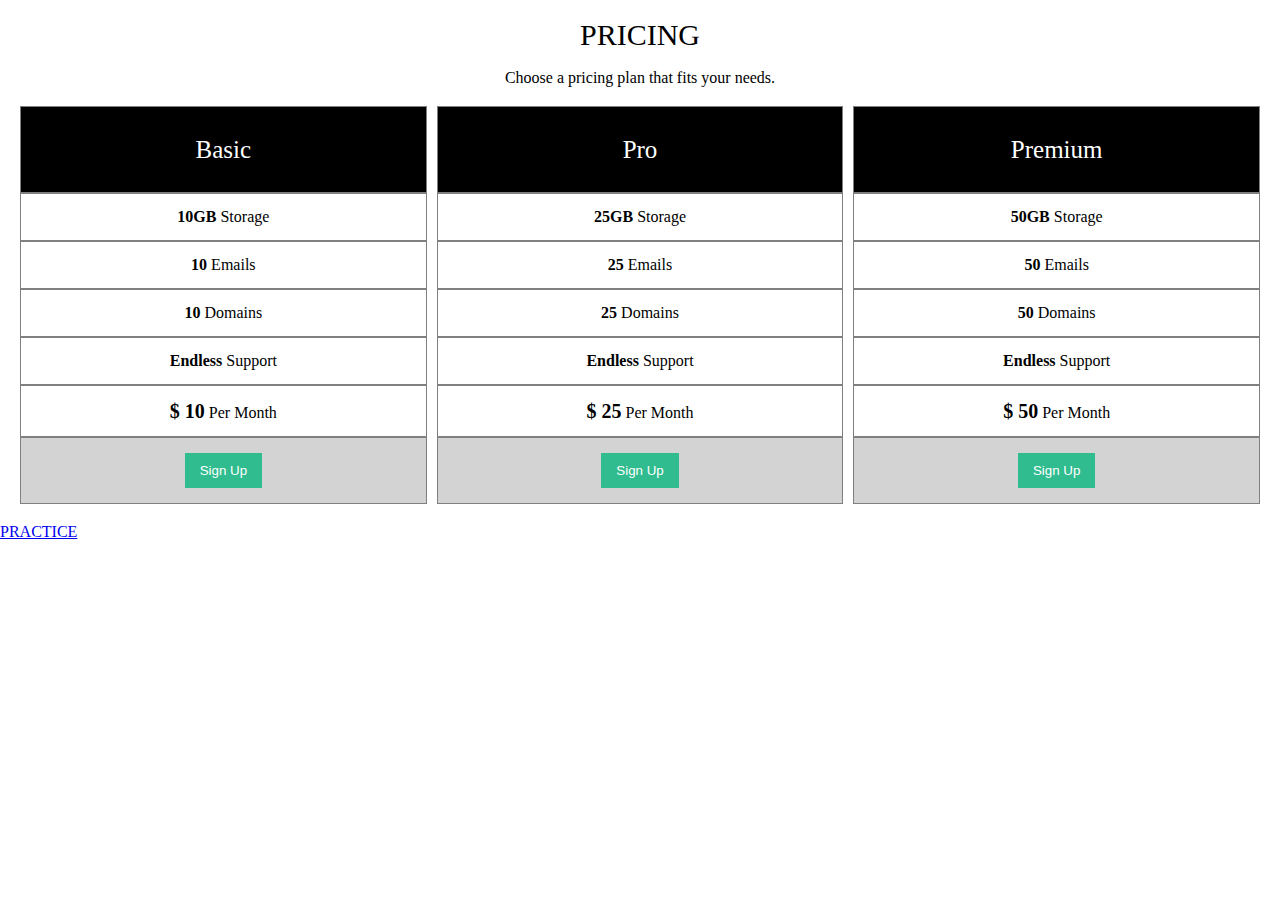
<file: index.html>
<!DOCTYPE html>
<html lang="en">
<head>
    <meta charset="UTF-8">
    <meta name="viewport" content="width=device-width, initial-scale=1.0">
    <title>Document</title>
<link rel="stylesheet" href="./reset.css">
<link rel="stylesheet" href="./style.css">
</head>
<body>
    <section class="wrapper">
        <h1 class="name-card">pricing</h1>
        <p class="info-text">Choose a pricing plan that fits your needs.</p>
        <ul class="price-list">
            <li class="price-item">
                <h2 class="price-option item">basic</h2>
                <p class="price-func item"><em class="text-bold">10GB</em> storage</p>
                <p class="price-func item"><em class="text-bold">10</em> emails</p>
                <p class="price-func item"><em class="text-bold">10</em> domains</p>
                <p class="price-func item"><em class="text-bold">endless</em> support</p>
                <p class="price-sum item"><em class="text-bold text-price">$ 10</em><em class="duration"> per month</em></p>
                <div class="price-btn item">
                    <button class="btn">sign up</button>
                </div>
            </li>
            <li class="price-item">
                <h2 class="price-option item">pro</h2>
                <p class="price-func item"><em class="text-bold">25GB</em> storage</p>
                <p class="price-func item"><em class="text-bold">25</em> emails</p>
                <p class="price-func item"><em class="text-bold">25</em> domains</p>
                <p class="price-func item"><em class="text-bold">endless</em> support</p>
                <p class="price-sum item"><em class="text-bold  text-price">$ 25</em><em class="duration"> per month</em></p>
                <div class="price-btn item">
                    <button class="btn">sign up</button>
                </div>
            </li>
            <li class="price-item">
                <h2 class="price-option item">premium</h2>
                <p class="price-func item"><em class="text-bold">50GB</em> storage</p>
                <p class="price-func item"><em class="text-bold">50</em> emails</p>
                <p class="price-func item"><em class="text-bold">50</em> domains</p>
                <p class="price-func item"><em class="text-bold">endless</em> support</p>
                <p class="price-sum item"><em class="text-bold  text-price">$ 50</em><em class="duration"> per month</em></p>
                <div class="price-btn item">
                    <button class="btn">sign up</button>
                </div>
            </li>
        </ul>
    </section>

    <a href="./index1.html">PRACTICE</a>
</body>
</html>
</file>
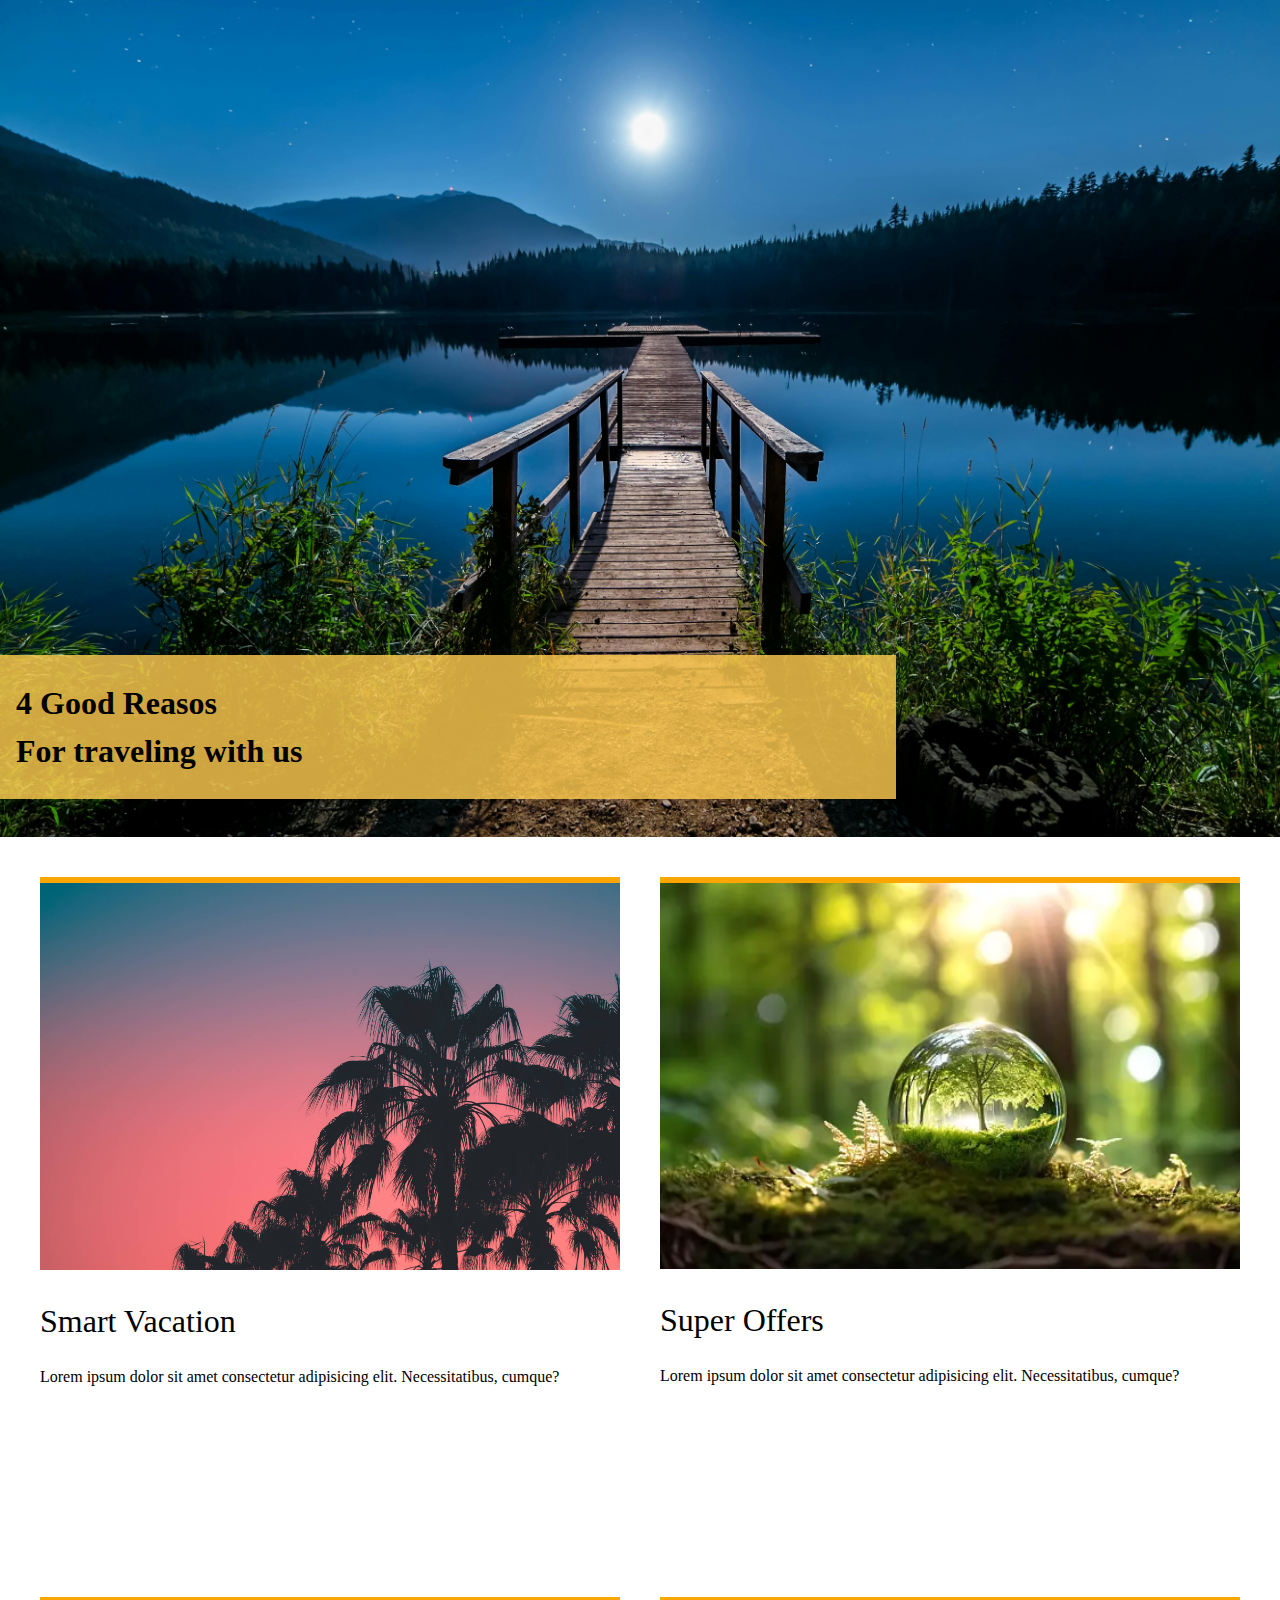
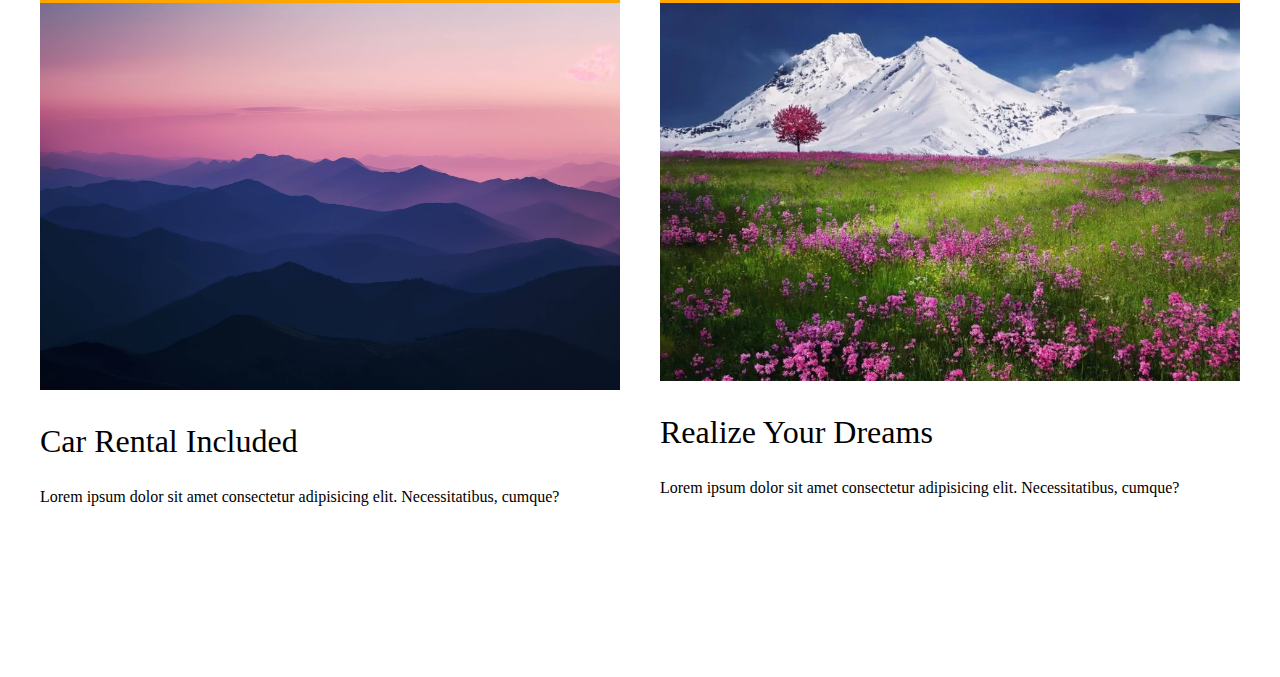
<file: index10.html>
<!DOCTYPE html>
<html lang="en">
  <head>
    <meta charset="UTF-8" />
    <meta name="viewport" content="width=device-width, initial-scale=1.0" />
    <title>Document</title>
    <link rel="stylesheet" href="./style10.css" />
  </head>
  <body>
    <main class="grid-container">
      <section class="first-screen">
        <article class="first-screen-text">
            <h1>4 Good Reasos</h1>
            <p>For traveling with us</p>
        </article>
      </section>
      <article class="card">
        <img
          src="./assets/nature/silhouette-of-palm-trees-after-sunset-free-photo.jpg"
          alt=""
        />
        <h2>Smart Vacation</h2>
        <p>
          Lorem ipsum dolor sit amet consectetur adipisicing elit.
          Necessitatibus, cumque?
        </p>
      </article>
      <article class="card">
        <img
        src="./assets/nature/istockphoto-1488944909-170667a.webp"
        alt=""
      />
    
        <h2>Super Offers</h2>
        <p>
          Lorem ipsum dolor sit amet consectetur adipisicing elit.
          Necessitatibus, cumque?
        </p>
      </article>
      <article class="card">
        <img
          src="./assets/nature/beautiful-nature-scenery-with-mountains-and-purple-sky-free-photo.jpeg"
          alt=""
        />
        <h2>Car Rental Included</h2>
        <p>
          Lorem ipsum dolor sit amet consectetur adipisicing elit.
          Necessitatibus, cumque?
        </p>
      </article>
      <article class="card">
        <img
        src="./assets/nature/naturfotografie-anleitung-tipps-kameras-800x522.webp"
        alt=""
      />
        <h2>Realize Your Dreams</h2>
        <p>
          Lorem ipsum dolor sit amet consectetur adipisicing elit.
          Necessitatibus, cumque?
        </p>
      </article>
    </main>
  </body>
</html>
</file>
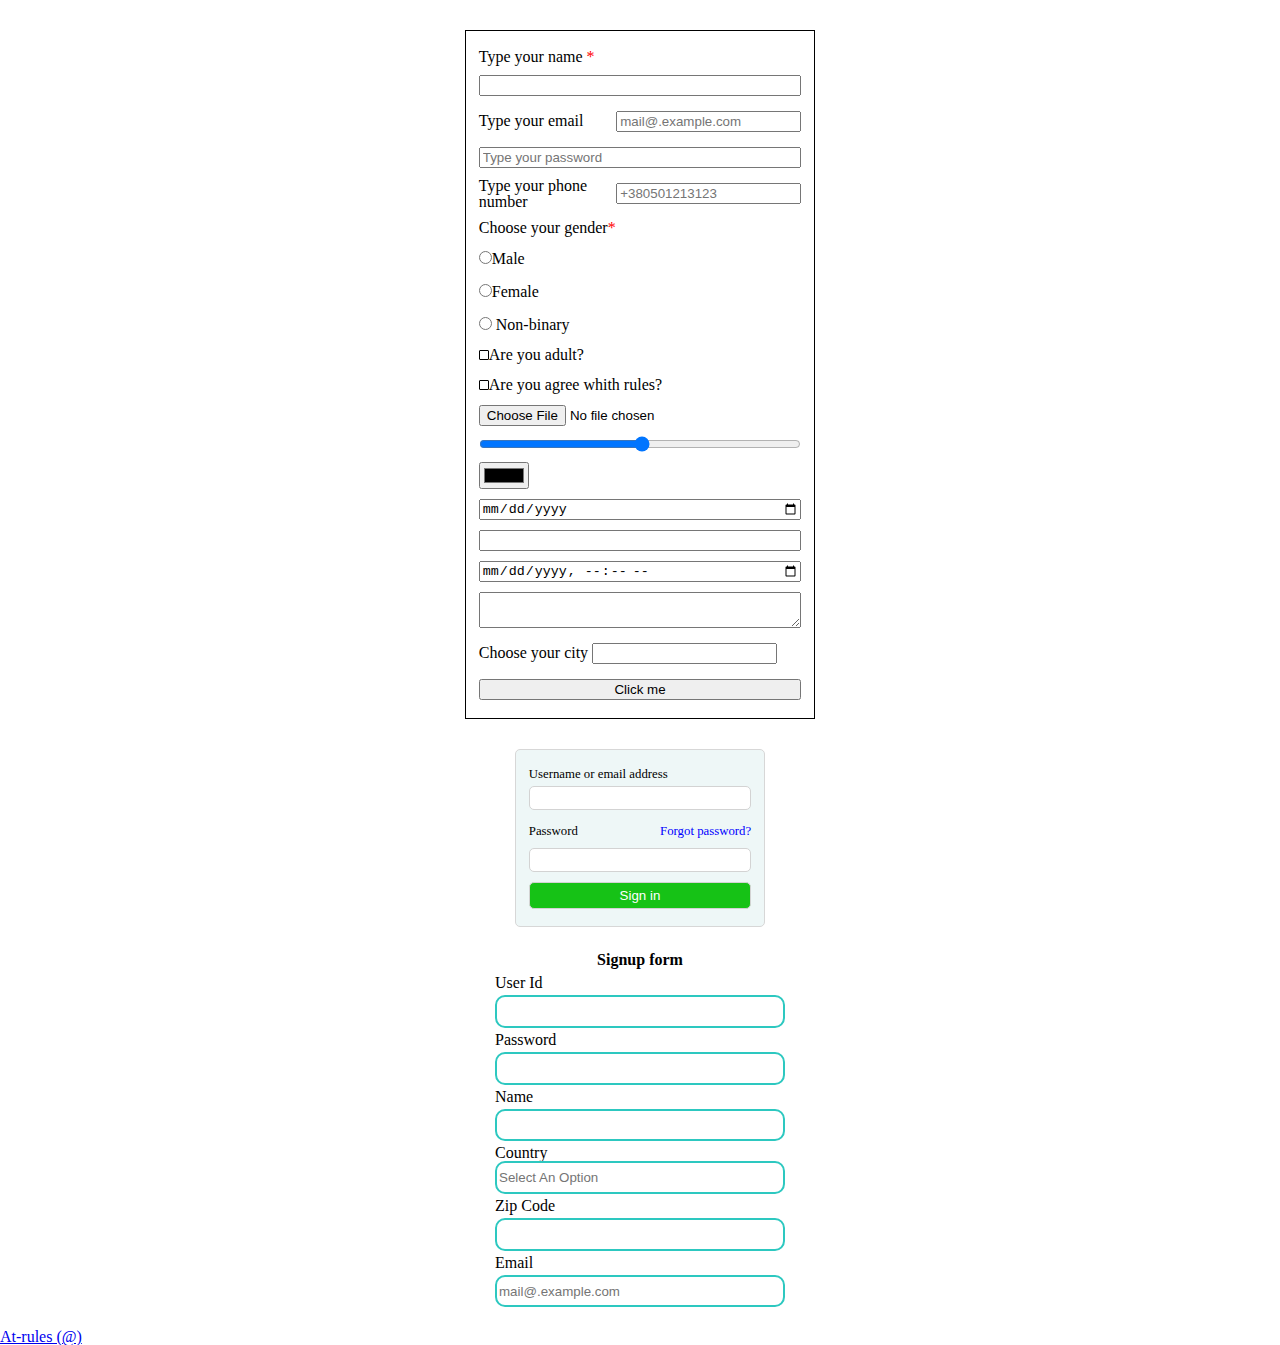
<file: index3.html>
<!DOCTYPE html>
<html lang="en">
  <head>
    <meta charset="UTF-8" />
    <meta name="viewport" content="width=device-width, initial-scale=1.0" />
    <title>FORMS</title>
    <link rel="stylesheet" href="./reset.css" />
    <link rel="stylesheet" href="./style3.css" />
  </head>
  <body>
    <form method="get" class="form">
      <label for="name-field">
        Type your name <span class="red-star">*</span>
      </label>
      <input type="text" id="name-field" name="username" required />

      <label class="flex-row">
        Type your email
        <input type="email" placeholder="mail@.example.com" name="email" />
      </label>

      <input type="password" placeholder="Type your password" required />

      <label class="flex-row" for="tel-number">
        Type your phone number
        <input type="tel" id="tel-number" placeholder="+380501213123" />
      </label>

      <span class="gender-label"> Choose your gender</span>

      <label>
        <input type="radio" name="gender" value="male" required />Male</label
      >
      <label><input type="radio" name="gender" value="female" />Female</label>
      <label>
        <input type="radio" name="gender" value="non-binary" /> Non-binary
      </label>

      <label class="checkbox-label"
        ><input type="checkbox" name="adult" />Are you adult?</label
      >
      <label class="checkbox-label">
        <input type="checkbox" name="agree" />Are you agree whith rules?</label
      >

      <input type="file" />
      <input type="hidden" />
      <input type="range" min="1" max="100" id="range" />
      <input type="color" />

      <input type="date" />
      <input type="datetime" />
      <input type="datetime-local" />

      <textarea name="" id=""></textarea>

      <label for="">
        Choose your city
        <input type="text" name="city" list="city-list" />
        <datalist id="city-list">
          <option value="Kyiv">Kyiv</option>
          <option value="Odesa">Odesa</option>
          <option value="Kharkiv">Kharkiv</option>
          <option value="Lviv">Lviv</option>
        </datalist>
      </label>

      <button>Click me</button>
    </form>

    <form class="form-practice">
      <label for="name"> Username or email address</label>
      <input type="text" />
      <label for="password" class="label-password">
        Password
        <a href="" class="link">Forgot password?</a>
      </label>
      <input type="password" />
      <button class="button">Sign in</button>
    </form>

    <form class="signup-form">
      <h1 class="form-text">Signup form</h1>
      <label for="user-id">User Id</label>
      <input type="text" id="user-id" name="user-id" />
      <label for="pass">Password</label>
      <input type="text" id="pass" name="pass" />
      <label for="name">Name</label>
      <input type="text" id="name" name="name" />
      <label class="country"
        >Country
        <input
          type="text"
          name="country"
          list="country"
          placeholder="Select An Option"
        />
        <datalist id="country">
          <option value="Kyiv">Kyiv</option>
          <option value="Odesa">Odesa</option>
          <option value="Kharkiv">Kharkiv</option>
          <option value="Lviv">Lviv</option>
        </datalist></label
      >
      <label for="zip">Zip Code</label>
      <input type="text" id="zip" name="zip" />
      <label for="email">Email</label>
      <input
        type="email"
        id="email"
        name="email"
        placeholder="mail@.example.com"
      />
    </form>
    <a href="./index4.html">At-rules (@)</a>
  </body>
</html>
</file>
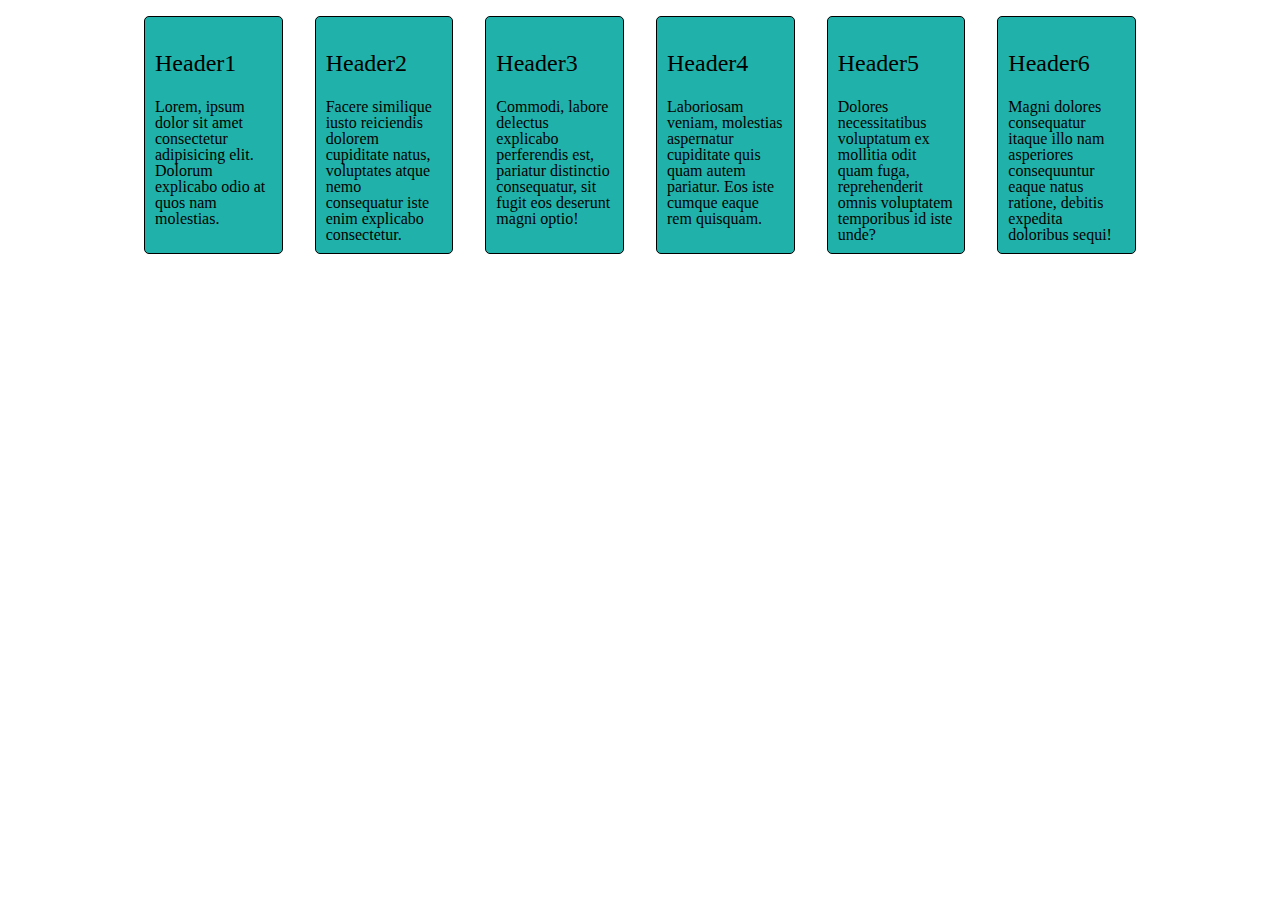
<file: index4.html>
<!DOCTYPE html>
<html lang="en">
<head>
    <meta charset="UTF-8">
    <meta name="viewport" content="width=device-width, initial-scale=1.0">
    <title>Document</title>
    <link rel="stylesheet" href="./style4.css">
</head>
<body>
    
<main>
    <article>
        <h1>Header1</h1>
        <p>Lorem, ipsum dolor sit amet consectetur adipisicing elit. Dolorum explicabo odio at quos nam molestias.</p>
    </article>
    <article>
        <h1>Header2</h1>
        <p>Facere similique iusto reiciendis dolorem cupiditate natus, voluptates atque nemo consequatur iste enim explicabo consectetur.</p>
    </article>
    <article>
        <h1>Header3</h1>
        <p>Commodi, labore delectus explicabo perferendis est, pariatur distinctio consequatur, sit fugit eos deserunt magni optio!</p>
    </article>
    <article>
        <h1>Header4</h1>
        <p>Laboriosam veniam, molestias aspernatur cupiditate quis quam autem pariatur. Eos iste cumque eaque rem quisquam.</p>
    </article>
    <article>
        <h1>Header5</h1>
        <p>Dolores necessitatibus voluptatum ex mollitia odit quam fuga, reprehenderit omnis voluptatem temporibus id iste unde?</p>
    </article>
    <article>
        <h1>Header6</h1>
        <p>Magni dolores consequatur itaque illo nam asperiores consequuntur eaque natus ratione, debitis expedita doloribus sequi!</p>
    </article>
</main>

</body>
</html>
</file>
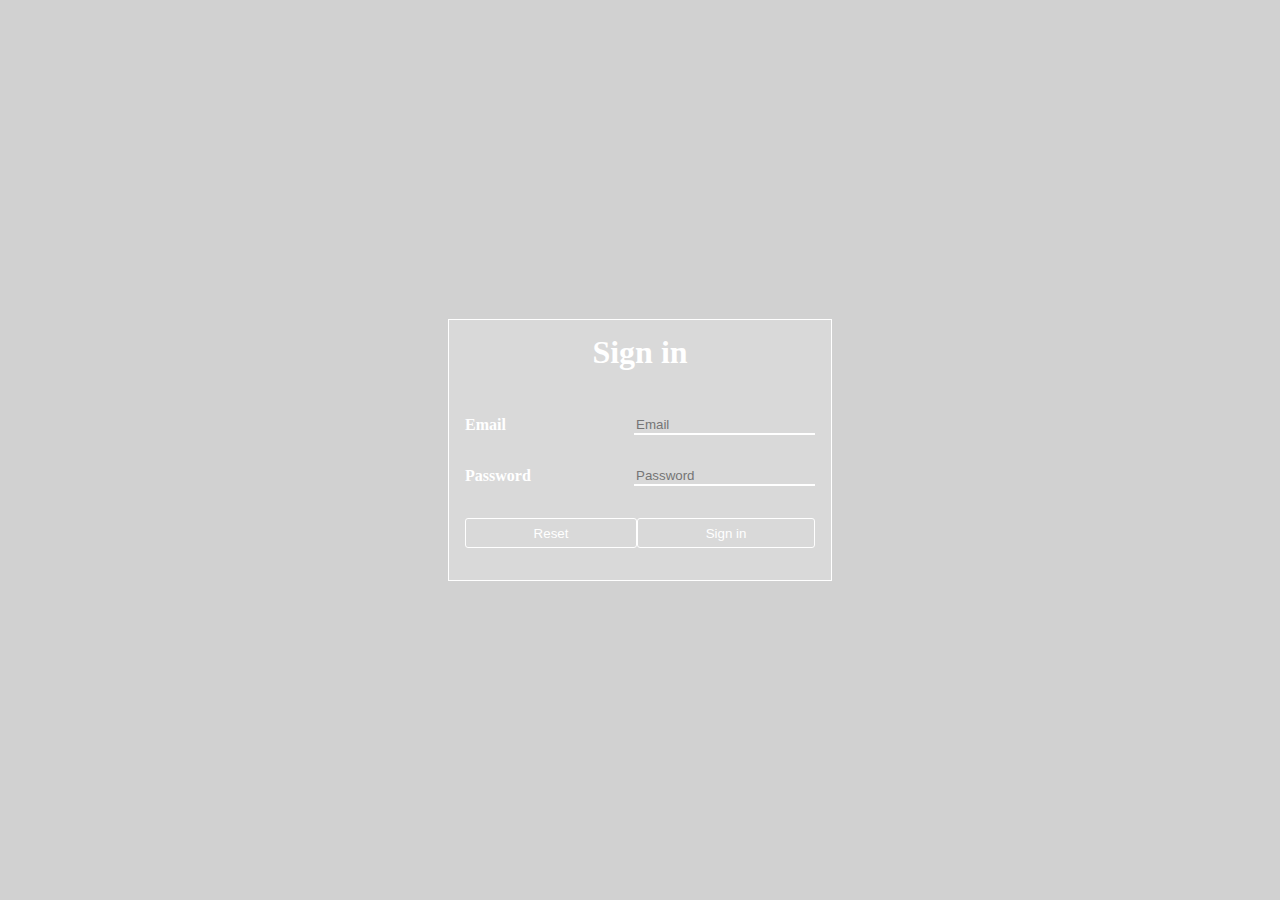
<file: index5.html>
<!DOCTYPE html>
<html lang="en">
  <head>
    <meta charset="UTF-8" />
    <meta name="viewport" content="width=device-width, initial-scale=1.0" />
    <title>Document</title>
    <link rel="stylesheet" href="./style5.css" />
  </head>
  <body>
    <main class="background">
      <form class="form">
        <h1>Sign in</h1>
        <label class="flex-wrapper">
          Email
          <input type="email" placeholder="Email" name="email" />
        </label>
        <label class="flex-wrapper">
          Password
          <input type="password" placeholder="Password" />
        </label>
        <div class="flex-wrapper">
          <button>Reset</button>
          <button>Sign in</button>
        </div>
      </form>
    </main>
  </body>
</html>
</file>
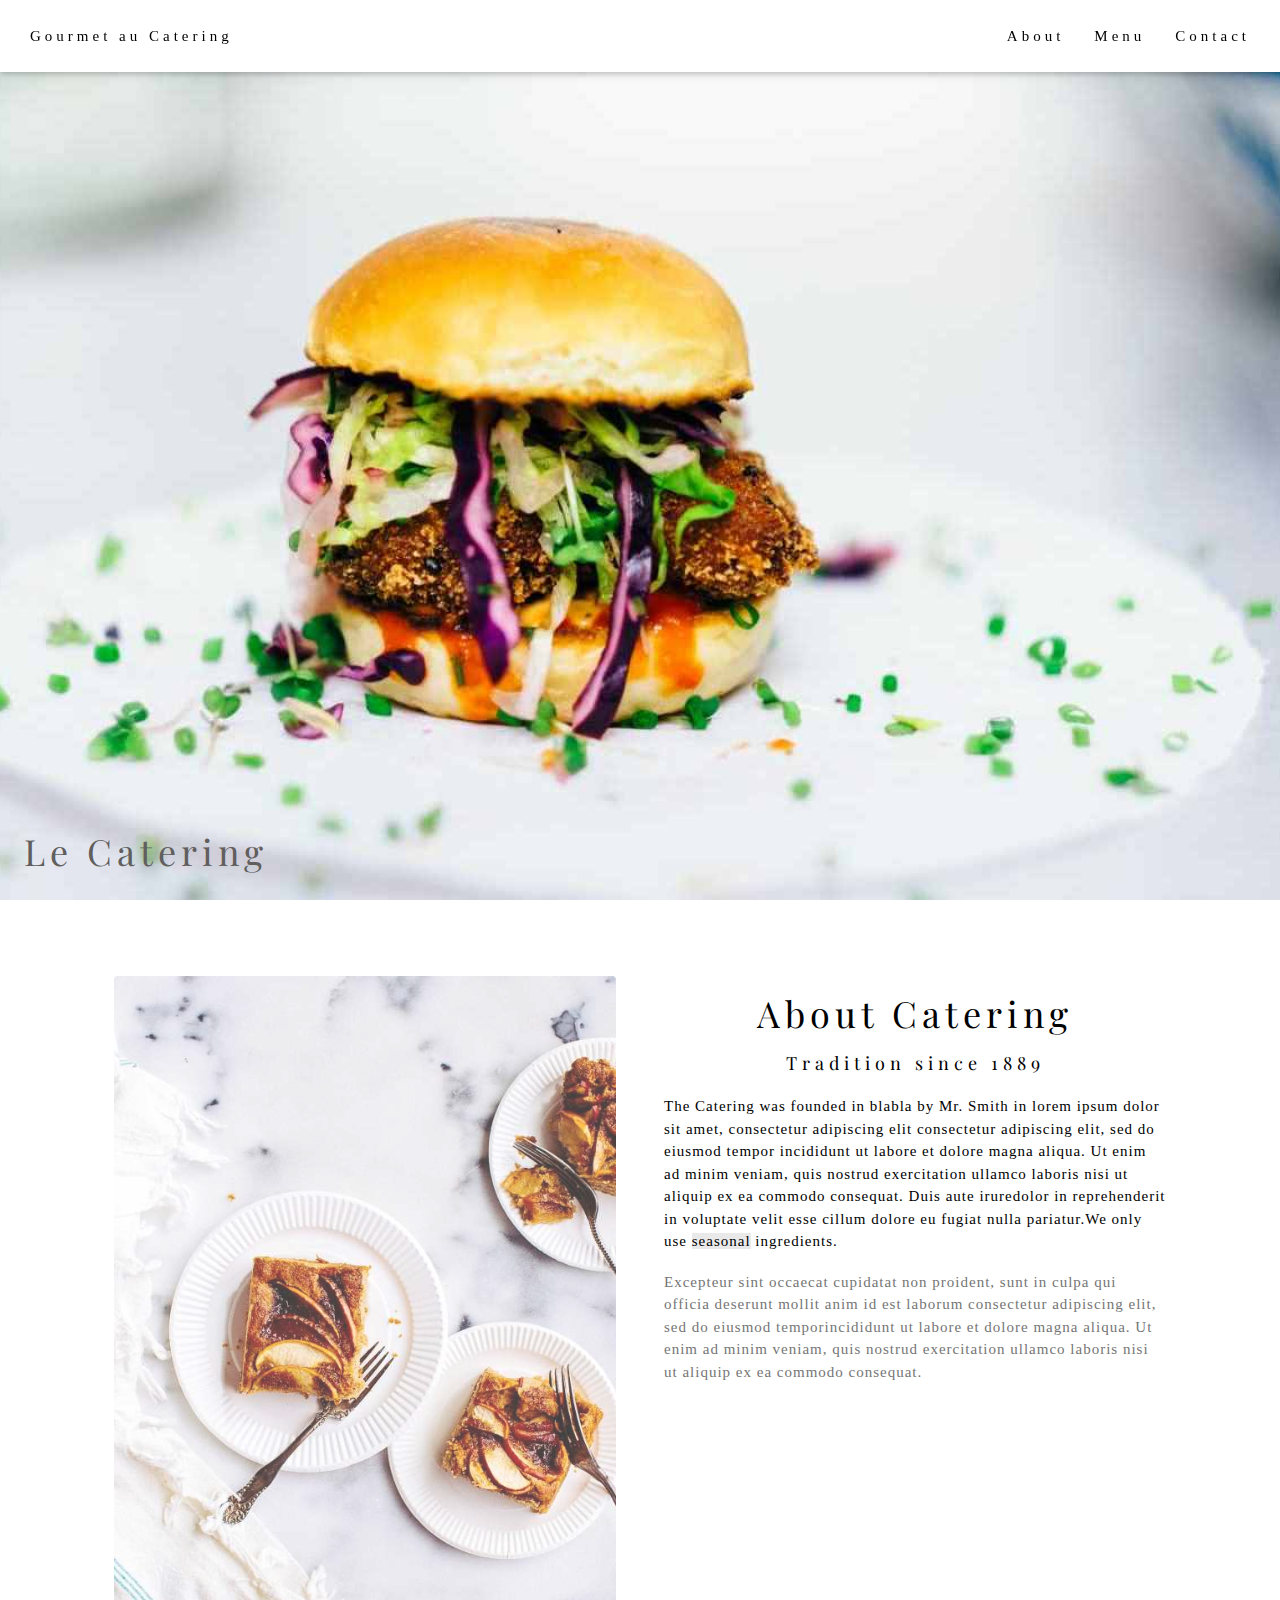
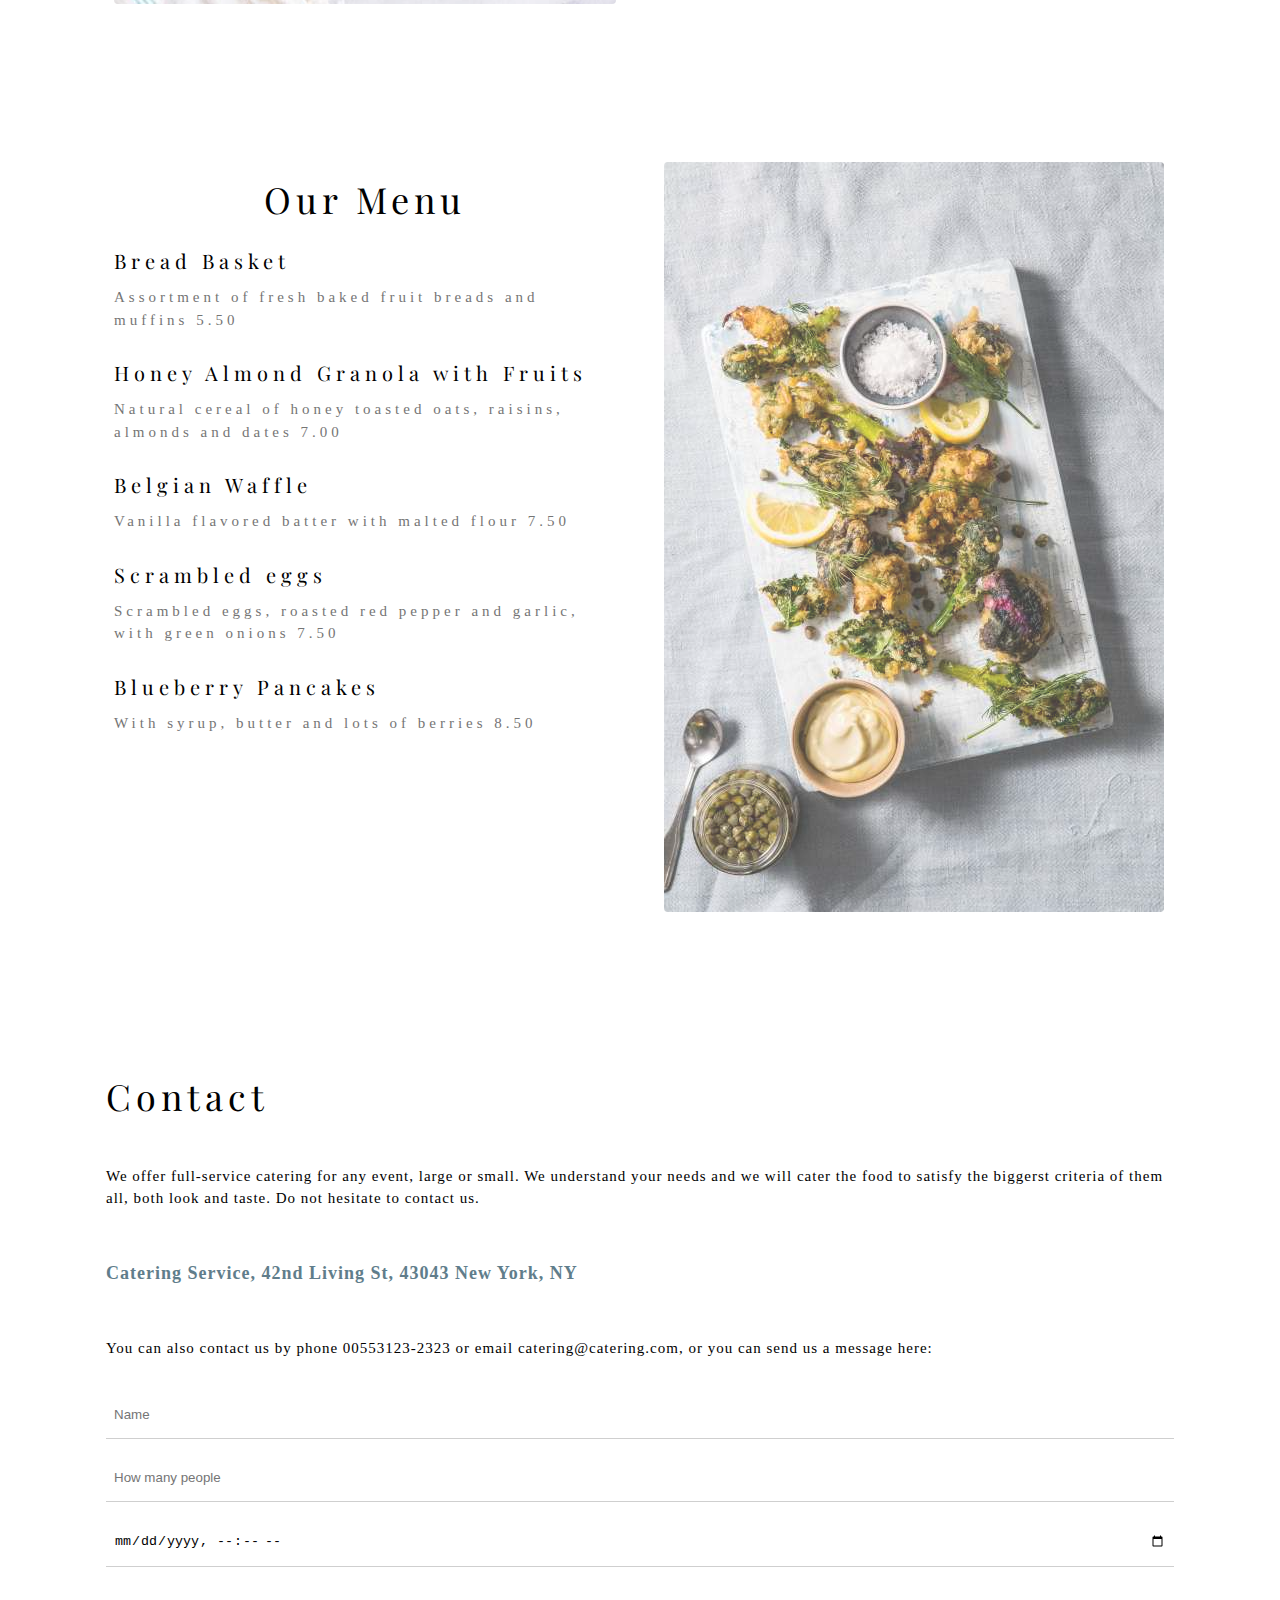
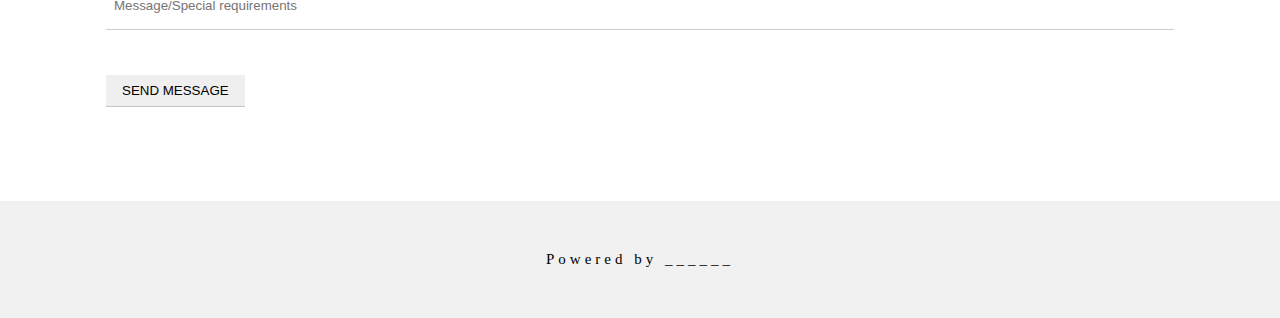
<file: index8.html>
<!DOCTYPE html>
<html lang="en">
  <head>
    <meta charset="UTF-8" />
    <meta name="viewport" content="width=device-width, initial-scale=1.0" />
    <title>Document</title>
    <link rel="stylesheet" href="./style8.css" />
  </head>
  <body>
    <header class="header">
      <a href="#">Gourmet au Catering</a>
      <nav>
        <ul class="nav-list">
          <li><a href="">About</a></li>
          <li><a href="">Menu</a></li>
          <li><a href="">Contact</a></li>
        </ul>
      </nav>
    </header>
    <section class="banner">
      <h1 class="banner-text fontfamily-second">Le Catering</h1>
    </section>
 
    <main class="main-wrapper">
   <section class="section">
      <div class="section-wrapper about-img">
        <img
          src="./assets/tablesetting2.jpg"
          alt=""
          class="section-img"
          width="600"
          height="750"
        />
      </div>
      <div  class="section-wrapper">
        <h2 class="section-name fontfamily-second">About Catering</h2>
        <h3 class="section-text fontfamily-second">Tradition since 1889</h3>
        <p class="section-description">
          The Catering was founded in blabla by Mr. Smith in lorem ipsum dolor
          sit amet, consectetur adipiscing elit consectetur adipiscing elit, sed
          do eiusmod tempor incididunt ut labore et dolore magna aliqua. Ut enim
          ad minim veniam, quis nostrud exercitation ullamco laboris nisi ut
          aliquip ex ea commodo consequat. Duis aute iruredolor in reprehenderit
          in voluptate velit esse cillum dolore eu fugiat nulla pariatur.We only
          use <span class="special">seasonal</span> ingredients.
          <p  class="section-description text-gray">
            Excepteur sint occaecat cupidatat non proident, sunt in culpa qui
            officia deserunt mollit anim id est laborum consectetur adipiscing
            elit, sed do eiusmod temporincididunt ut labore et dolore magna
            aliqua. Ut enim ad minim veniam, quis nostrud exercitation ullamco
            laboris nisi ut aliquip ex ea commodo consequat.
          </p>
        </p>
      </div>
    </section>
    <section class="section menu">
        <div class="section-wrapper">
            <h2 class="section-name fontfamily-second">Our Menu</h2>
<ul class="menu-list">
    <li>
        <h3 class="section-text fontfamily-second menu-text">Bread Basket</h3>
        <p class="menu-desc text-gray">Assortment of fresh baked fruit breads and muffins 5.50</p>
    </li>
    <li>
        <h3 class="section-text fontfamily-second menu-text">Honey Almond Granola with Fruits</h3>
        <p class="menu-desc text-gray">Natural cereal of honey toasted oats, raisins, almonds and dates 7.00</p>
    </li>
    <li>
        <h3 class="section-text fontfamily-second menu-text">Belgian Waffle</h3>
        <p class="menu-desc text-gray">Vanilla flavored batter with malted flour 7.50</p>
    </li>
    <li>
        <h3 class="section-text fontfamily-second menu-text">Scrambled eggs</h3>
        <p class="menu-desc text-gray">Scrambled eggs, roasted red pepper and garlic, with green onions 7.50</p>
    </li>
    <li>
        <h3 class="section-text fontfamily-second menu-text">Blueberry Pancakes</h3>
        <p class="menu-desc text-gray">With syrup, butter and lots of berries 8.50</p>
    </li>
</ul>
        </div>
        <div class="section-wrapper">
            <img src="./assets/tablesetting.jpg" alt="" class="section-img">
        </div>
    </section>
    <section  class="section contact">
      <h2  class="section-name fontfamily-second">Contact</h2>
      <p class="contact-text desc">We offer full-service catering for any event, large or small. We understand your needs and we will cater the food to satisfy the biggerst criteria of them all, both look and taste. Do not hesitate to contact us.
      </p>
      <address class="contact-text desc address">Catering Service, 42nd Living St, 43043 New York, NY</address>
      <p class="contact-text desc">You can also contact us by phone 00553123-2323 or email catering@catering.com, or you can send us a message here:</p>
      <form class="form">
        <input type="text" placeholder="Name">
        <input type="number" placeholder="How many people">
        <input type="datetime-local">
        <input type="text" placeholder="Message/Special requirements">
        <button class="button">SEND MESSAGE</button>

      </form>
    </section>
    </main>
    <footer class="footer">
      <p>Powered by ______</p>
    </footer>
  </body>
</html>
</file>
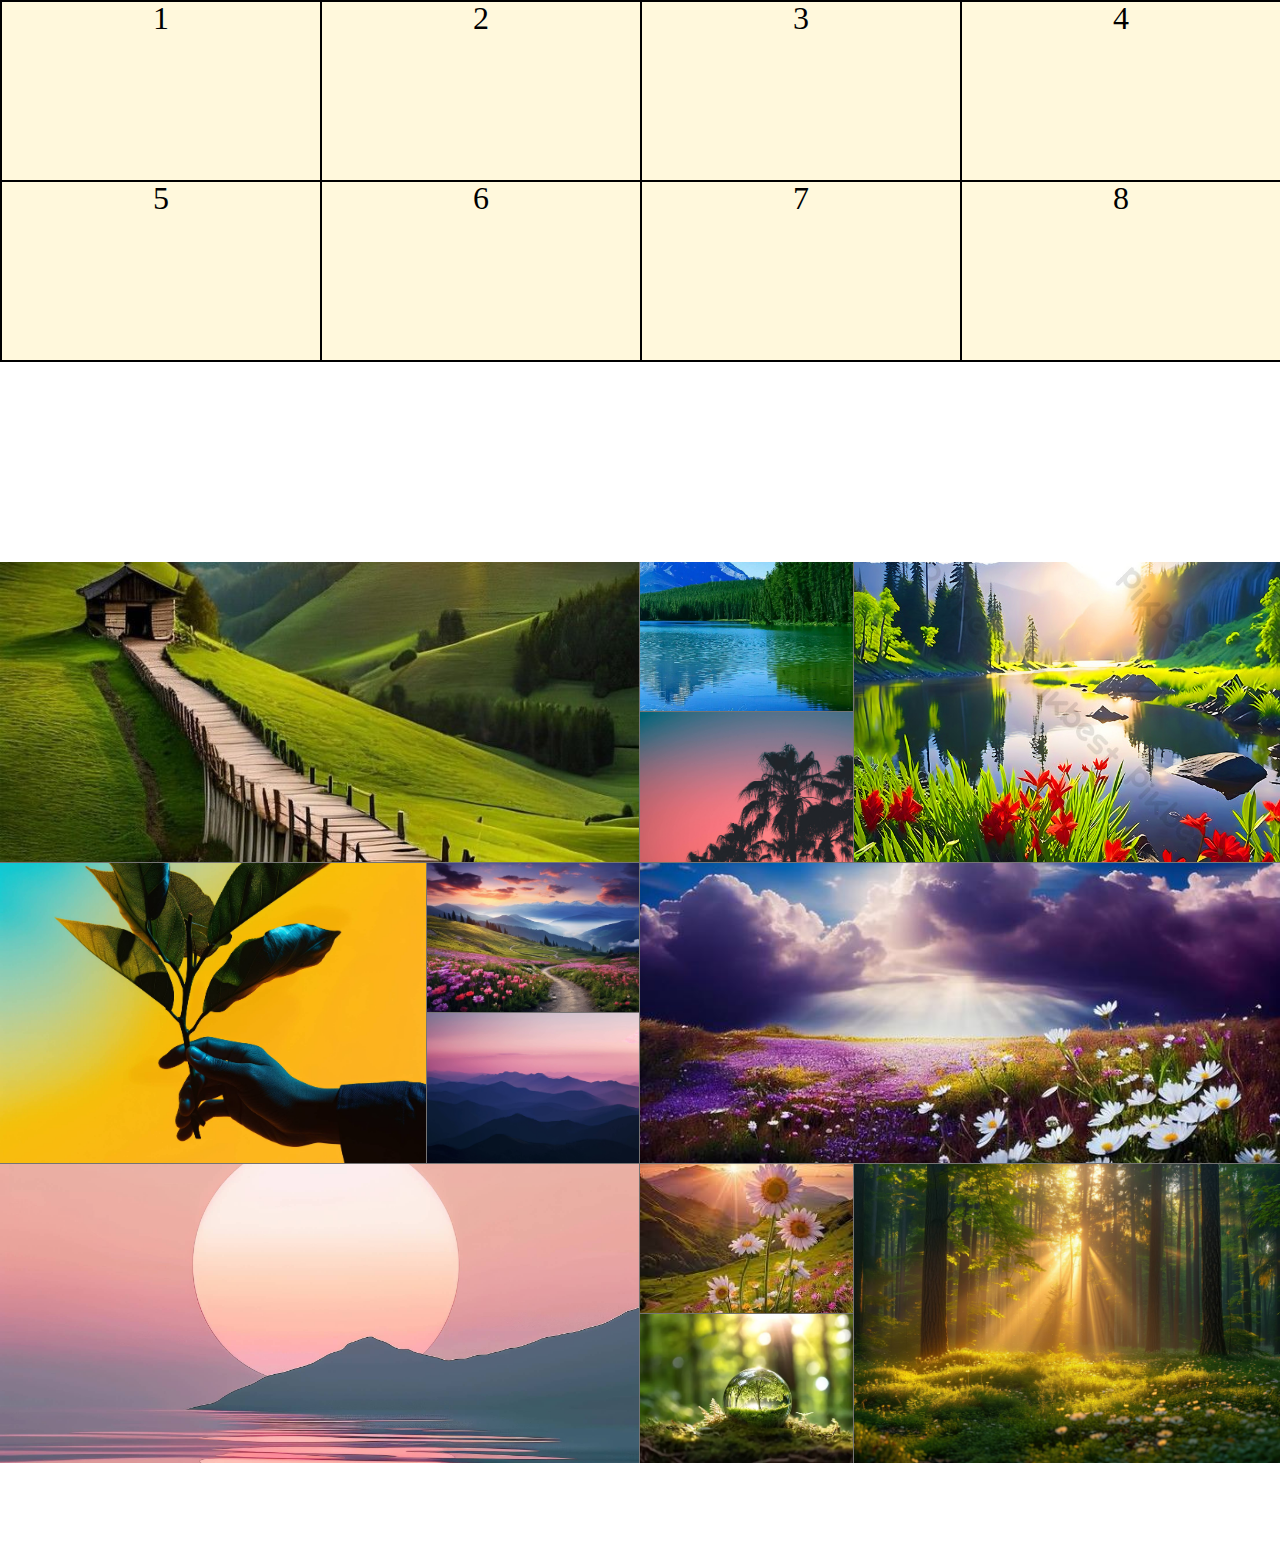
<file: index9.html>
<!DOCTYPE html>
<html lang="en">
<head>
    <meta charset="UTF-8">
    <meta name="viewport" content="width=device-width, initial-scale=1.0">
    <title>Document</title>
    <link rel="stylesheet" href="./style9.css">
</head>
<body>
    
    <section class="container">
        <div class="box">1</div>
        <div class="box">2</div>
        <div class="box">3</div>
        <div class="box">4</div>
        <div class="box">5</div>
        <div class="box">6</div>
        <div class="box">7</div>
        <div class="box">8</div>
    </section>

<section class="wrapper">
    <div class="div-box one"><img class="img" src="./assets/nature/05d6f878f59b81023aa4394049f4bc9b.jpg" alt=""></div>
    <div class="div-box two"><img class="img" src="./assets/nature/199382704780384262ec652f48201f8c.jpg" alt=""></div>
    <div class="div-box three"><img class="img" src="./assets/nature/silhouette-of-palm-trees-after-sunset-free-photo.jpg" alt=""></div>
    <div class="div-box four"><img class="img" src="./assets/nature/598pIkbEsTBVS.jpg!bw700.jpeg" alt=""></div>
    <div class="div-box five"><img class="img" src="./assets/nature/artistic-photo-of-a-hand-holding-citrus-leaves-free-photo.jpeg" alt=""></div>
    <div class="div-box six"><img class="img" src="./assets/nature/beautiful-nature-mountain-scenery-with-flowers-free-photo.jpg" alt=""></div>
    <div class="div-box seven"><img class="img" src="./assets/nature/beautiful-nature-scenery-with-mountains-and-purple-sky-free-photo.jpeg" alt=""></div>
    <div class="div-box eight"><img class="img" src="./assets/nature/beautiful-spring-summer-natural-landscape-with-a-field-of-purple-clover-flowers-generate-ai-photo.jpeg" alt=""></div>
    <div class="div-box nine"><img class="img" src="./assets/nature/big-beautiful-sun-setting-over-cliffs-and-sea-surface-free-photo.jpeg" alt=""></div>
    <div class="div-box ten"><img class="img" src="./assets/nature/images.jpeg" alt=""></div>
    <div class="div-box eleven"><img class="img" src="./assets/nature/istockphoto-1488944909-170667a.webp" alt=""></div>
    <div class="div-box twelve"><img class="img" src="./assets/nature/magical-spring-forest-scenery-during-morning-breeze-free-photo.jpg" alt=""></div>
</section>

</body>
</html>
</file>
<file: style.css>
.wrapper {
  width: 100%;
  height: 100%;
  text-align: center;
  padding: 20px 20px;
  display: flex;
  flex-direction: column;
  justify-content: space-between;
}

.name-card {
    padding-bottom: 20px;
  font-size: 30px;
  text-transform: uppercase;
}

.info-text {
    padding-bottom: 20px;

}

.price-list {
  display: flex;
  justify-content: stretch;
  gap: 10px;
}

.price-item {
  width: 100%;
}

.item {
  border: 0.5px solid gray;
  padding: 15px;
  text-transform: capitalize;
}

.price-option {
  color: white;
  background-color: black;
  padding: 30px 0;
  font-size: 25px;
}

.price-func {

}

.price-sum {
}

.text-bold {
    font-weight: bold;
}

.text-price {
    font-size: 20px;

}

.durarion {

}

.price-btn {
    background-color: lightgray;
}

.btn {
    padding: 10px 15px;
    background-color: rgb(48, 188, 142);
    border: none;
    color: white;
    text-transform: capitalize;
}
</file>
<file: style3.css>
.form {
  width: 350px;
  display: flex;
  flex-direction: column;
  border: 1px solid black;
  margin: 0 auto;
  padding: 1%;
  margin-top: 30px;
}

.form * {
  margin: 5px 0;
}

.red-star {
  color: red;
}

.flex-row {
  display: flex;
  flex-direction: row;
  align-items: center;
  justify-content: space-between;
}

/* label[for="name-field"] {
    background-color: blanchedalmond;
} */

.gender-label::after {
  content: "*";
  color: red;
}

.checkbox-label {
  display: flex;
  align-items: center;
}
/* input:required {
    background-color: cadetblue;
} */

input[type="checkbox"] {
  appearance: none;
  width: 10px;
  height: 10px;
  background-color: white;
  border: 1px solid black;
  border-radius: 1px;
}

input[type="checkbox"]:checked {
  background-color: black;
  background-image: url(https://encrypted-tbn0.gstatic.com/images?q=tbn:ANd9GcSc13vIs3aB_lgliuE_qsimXOwDqKd9T2lP0w&s);
  background-size: cover;
}

.form-practice {
  font-size: 0.8em;
  width: 250px;
  display: flex;
  flex-direction: column;
  border: 1px solid rgb(215, 215, 215);
  border-radius: 5px;
  margin: 0 auto;
  padding: 1%;
  margin-top: 30px;
  background-color: rgb(238, 247, 247);
}

.form-practice * {
  margin: 5px 0;
}

.form-practice input {
  height: 1.5em;
  border: 1px solid lightgray;

  border-radius: 5px;
  margin-top: 0;
}

.label-password {
  display: flex;
  flex-direction: row;
  align-items: center;
  justify-content: space-between;
}

.link {
  text-decoration: none;
  color: blue;
}

.button {
  color: white;
  background-color: rgb(22, 194, 22);
  padding: 5px;
  border: 1px solid lightgray;
  border-radius: 5px;
}

.signup-form {
  width: 350px;
  display: flex;
  flex-direction: column;
  background-color: rgb(255, 255, 255);
  padding: 20px;
  border-radius: 10px;
  margin: 0 auto;
}

.signup-form * {
  margin: 2px 10px;
}

.signup-form input {
  border: 2px solid rgb(45, 200, 192);
  border-radius: 10px;
  height: 2em;
}

.country {
    display: flex;
    flex-direction: column;
    
}

.country input {
    margin: 0;
}

.form-text {
  margin: 5px 0;
  text-align: center;
  font-weight: bold;
}
</file>
<file: style10.css>
@import url(./reset.css);

.grid-container {
  display: grid;
  grid-template-columns: repeat(2, 1fr);
  grid-template-rows: 93vh repeat(2, 80vh);
  /* gap: 1em; */
  ove
}

.first-screen {
  /* background-image: url(./assets/nature/silhouette-of-palm-trees-after-sunset-free-photo.jpg); */
  background-image: url(./assets/nature/pexels-souvenirpixels-414612.jpg);
  background-size: cover;
  background-repeat: no-repeat;
  background-position: center;
  grid-column: 1/3;
  display: flex;
  flex-direction: column;
  justify-content: flex-end;
}

.first-screen-text {
  font-size: 2em;
  font-weight: 800;
  width: 70%;
  background-color: rgba(255, 203, 80, 0.813);
  cursor: pointer;
  padding: 0.5em 0;
  margin-bottom: 3%;
}

.first-screen-text * {
  margin: 0.5em;
}

.first-screen-text:hover {
  background-color: rgba(255, 203, 80, 0.569);
}

.card {
  border-top: 6px solid orange;
  margin: 40px 20px;
}

.card:nth-child(even) {
  margin-left: 40px;
}

.card:nth-child(odd) {
  margin-right: 40px;
}

.card img {
  width: 100%;
  object-fit: cover;
}

.card h2 {
  font-size: 2em;
  margin: 1em 0;
}
</file>
<file: style4.css>
@import url("./reset.css");
/* @import url('https://fonts.googleapis.com/css2?family=Mooli&display=swap'); */
/* @font-face {
    font-family: 'Mooli';
    src: url('./fonts/Mooli-Regular.ttf') format('truetype');
}

@font-face {
    font-family: 'PlaywriteHRLijeva';
    src: url('./fonts/PlaywriteHRLijeva-VariableFont_wght.ttf') format('truetype');
}

@font-face {
    font-family: 'Kablammo';
    src: url('./fonts/Kablammo-Regular-VariableFont_MORF.ttf') format('truetype');
} */

/* h1 {
    color: blue;
    font-size: 2em;
    margin: 1em 0;
    font-family: "Mooli", sans-serif; 
    font-family: 'Mooli';
}

p {
    color: darkblue;
    font-size: 1.2em;
    font-family: 'Kablammo';
} */

main {
  display: flex;
  flex-direction: row;
  width: 80%;
  margin: 0 auto;
}

article {
  width: 15vw;
  border: 1px solid black;
  border-radius: 5px;
  margin: 1em;
  padding: 10px;
  background-color: lightseagreen;
}

h1 {
  font-size: 1.5em;
  margin: 1em 0;
}

@media screen and (max-width: 576px) {
  main {
      flex-direction: column;
    }
    
    article {
      background-color: lightskyblue;
    width: auto;
  }
}

@media screen and (min-width: 576px) and (max-width: 992px) {
    main {
        flex-direction: row;
        flex-wrap: wrap;
    }

    article {
        width: 30vw;
        background-color: lightpink;
    }
}
</file>
<file: style5.css>
@import url(./reset.css);

.background {
  width: 100%;
  height: 100vh;
  /* background-color: rgb(173, 178, 32);   */
  background-image: url("https://www.travelandleisure.com/thmb/kfcKH88gBt_d1ZJPFg_rUcyMekU=/1500x0/filters:no_upscale():max_bytes(150000):strip_icc()/TAL-grand-teton-USMNTNSIPOG0823-2538d183b9094e3fb59dd5e54bbe791c.jpg");
  background-size: cover;
  background-position: bottom;
  background-color: rgba(0, 0, 0, 0.18);
  background-blend-mode: multiply;
  display: flex;
  justify-content: center;
  align-items: center;
}

.form {
  display: flex;
  flex-direction: column;
  width: 30vw;
  padding: 1em;
  border: 1px solid white;
  color: white;
  background-color: rgba(255, 255, 255, 0.187);
  /* filter: blur(0.9px); */
  overflow: hidden;
}

.form h1 {
  font-size: 2em;
  font-weight: 800;
  margin-bottom: 1em;
  text-align: center;
}

.flex-wrapper {
  display: flex;
  flex-direction: row;
  justify-content: space-between;
  align-items: center;
  margin: 1em 0;
  font-weight: 700;
}

input {
  background-color: transparent;
  border: none;
  border-bottom: 2px solid white;
}

button {
  flex-grow: 1;
  background-color: transparent;
  border: 1px solid white;
  border-radius: 3px;
  padding: 0.5em;
  color: white;
}

button:hover {
  background-color: rgba(250, 250, 250, 0.825);
  color: black;
}

/* @media screen and (min-width: 600px) and (max-width: 900px) {
  .background {
    background-color: cadetblue;
  }
}

@media screen and (min-width: 1200px) {
  .background {
    background-color: lemonchiffon;
  }
} */

@media screen and (max-width: 700px) {
    .form {
        width: 80vw;
    }

    .flex-wrapper {
        flex-direction: column;
        align-items: stretch;
    }
    
}
</file>
<file: style8.css>
@import url(./reset.css);
@font-face {
  font-family: "Playfair Display";
  src: url(./fonts/PlayfairDisplay-VariableFont_wght.ttf);
}

body {
  font-family: Georgia, "Times New Roman", Times, serif;
  font-size: 15px;
  letter-spacing: 4px;
  line-height: 1.5;
}

.header {
  position: fixed;
  display: flex;
  flex-direction: row;
  justify-content: space-between;
  align-items: center;
  width: 100%;
  height: 8vh;
  overflow: hidden;
  padding: 0 30px;
  background-color: white;
  z-index: 1;
  box-shadow: 0 2px 5px 0 rgba(0, 0, 0, 0.16), 0 2px 10px 0 rgba(0, 0, 0, 0.12);
}

.header a {
  text-decoration: none;
  color: black;
}

.nav-list {
  display: flex;
  gap: 30px;
}

.banner {
  display: flex;
  align-items: end;
  width: 100%;
  height: 100vh;
  background-image: url(./assets/hamburger.jpg);
  background-size: cover;
  background-position: center;
}

.banner-text {
  color: rgb(97, 94, 94);
  font-size: 36px;
  margin: 10px 0;
  padding: 12px 24px;
  letter-spacing: 5px;
  text-align: end;
  text-align: unset;
}

.fontfamily-second {
  font-family: "Playfair Display";
}

.main-wrapper {
  max-width: 1100px;
  margin: 0 auto;
}

.section {
  display: flex;
  padding: 64px 0;
}

/* .section::after {
    content: '';
    display: table;
    clear: both;
} */

.section-wrapper {
  width: 50%;
  padding: 12px 24px;
}

.section-img {
  opacity: 0.75;
  border-radius: 4px;
  max-width: 100%;
  height: auto;
}

.section-name {
  text-align: center;
  font-size: 36px;
  letter-spacing: 5px;
  margin: 10px 0;
}

.section-text {
  text-align: center;
  font-size: 18px;
  letter-spacing: 5px;
  font-weight: 400;
  margin: 10px 0;
}

.section-description {
  letter-spacing: 1px;
  margin: 18px 0;
}

.special {
  background-color: rgba(211, 211, 211, 0.507);
}

.text-gray {
  color: #757575;
}

.menu-list {
  display: flex;
  flex-direction: column;
  gap: 17px;
}
.menu-text {
  text-align: start;
  font-size: 20px;
}

.desc {
  letter-spacing: 1px;
  margin: 15px 0;
}

.contact {
  flex-direction: column;
  align-items: flex-start;
  padding: 64px 16px;
  gap: 17px;
}

.contact-text {
  font-size: 15px;
}

.address {
  font-size: 18px;
  font-weight: bolder;
  color: #607d8b;
  margin: 18px 0;
}

.form {
  display: flex;
  flex-direction: column;
  gap: 15px;
  width: 100%;
}

.form * {
  padding: 16px 8px;
  align-self: stretch;
  border: none;
  border-bottom: 1px solid rgba(128, 128, 128, 0.376);
}

.button {
  align-self: flex-start;
  margin: 30px 0;
  padding: 8px 16px;
}

.footer {
  width: 100%;
  /* height: 20vh; */
  background-color: #f1f1f1;
  padding: 32px 0;
  text-align: center;
}

.footer p {
  margin: 15px 0;
}

@media screen and (max-width: 600px) {
  .nav-list {
    display: none;
  }

  .banner {
    width: 100%;
    max-height: 60vh;
  }

  .section {
      flex-direction: column;
    }
    
    .section-wrapper {
      width: 100%;

  }

  .about-img {
    display: none;
  }
}
</file>
<file: style9.css>
@import url(./reset.css);

.container {
  display: grid;
  /* grid-template-columns: repeat(6, 100px); */
  /* grid-template-columns: 100px 100px 100px 100px 100px 100px; */
  /* grid-template-columns: 100px repeat(3, 1fr); */
  grid-template-columns: repeat(4, 25vw);
  grid-template-rows: repeat(2, 20vh);
  /* height: 600px; */
  border: 1px solid black;
  margin-bottom: 200px;
}

.box {
  /* width: 100px;
    height: 100px; */
  background-color: cornsilk;
  font-size: 2em;
  text-align: center;
  border: 1px solid black;
}

.wrapper {
  display: grid;
  grid-template-columns: 2fr 1fr 1fr 2fr;
  grid-template-rows: repeat(6, 16.6vh);
  /* border: 3px solid rgb(210, 22, 22); */
  margin-bottom: 100px;
  /* column-gap: 10px;
  row-gap: 20px; */
  gap: 1px;
  background-color: rgba(50, 49, 49, 0.675);
}

.div-box {
  /* border: 1px solid black; */
  text-align: center;
  background-color: rgba(128, 128, 128, 0.359);
}

.one {
  background-color: aquamarine;
}

.two {
  background-color: brown;
}

.three {
  background-color: rgb(240, 163, 63);
}

.four {
  background-color: rgb(75, 17, 105);
}

.five {
  background-color: rgb(11, 163, 31);
}

.six {
  grid-row: 3/4;
  background-color: rgb(73, 50, 204);
}

.seven {
  background-color: lightpink;
}

.eight {
  grid-column: 3/5;
  background-color: lightskyblue;
}

.nine {
  background-color: lime;
}

.ten {
  background-color: plum;
}

.eleven {
  background-color: honeydew;
}

.twelve {
  background-color: khaki;
}

.one,
.nine {
  grid-column: 1/3;
}

.one,
.four {
  grid-row: 1/3;
}

.four,
.twelve {
  grid-column: 4/5;
}

.nine,
.twelve {
  grid-row: 5/7;
}

.two,
.three,
.ten,
.eleven {
  grid-column: 3/4;
}

.five,
.eight {
  grid-row: 3/5;
}

.six,
.seven {
  grid-column: 2/3;
}

.img {
    width: 100%;
    height: 100%;
    object-fit: cover;
}
</file>
